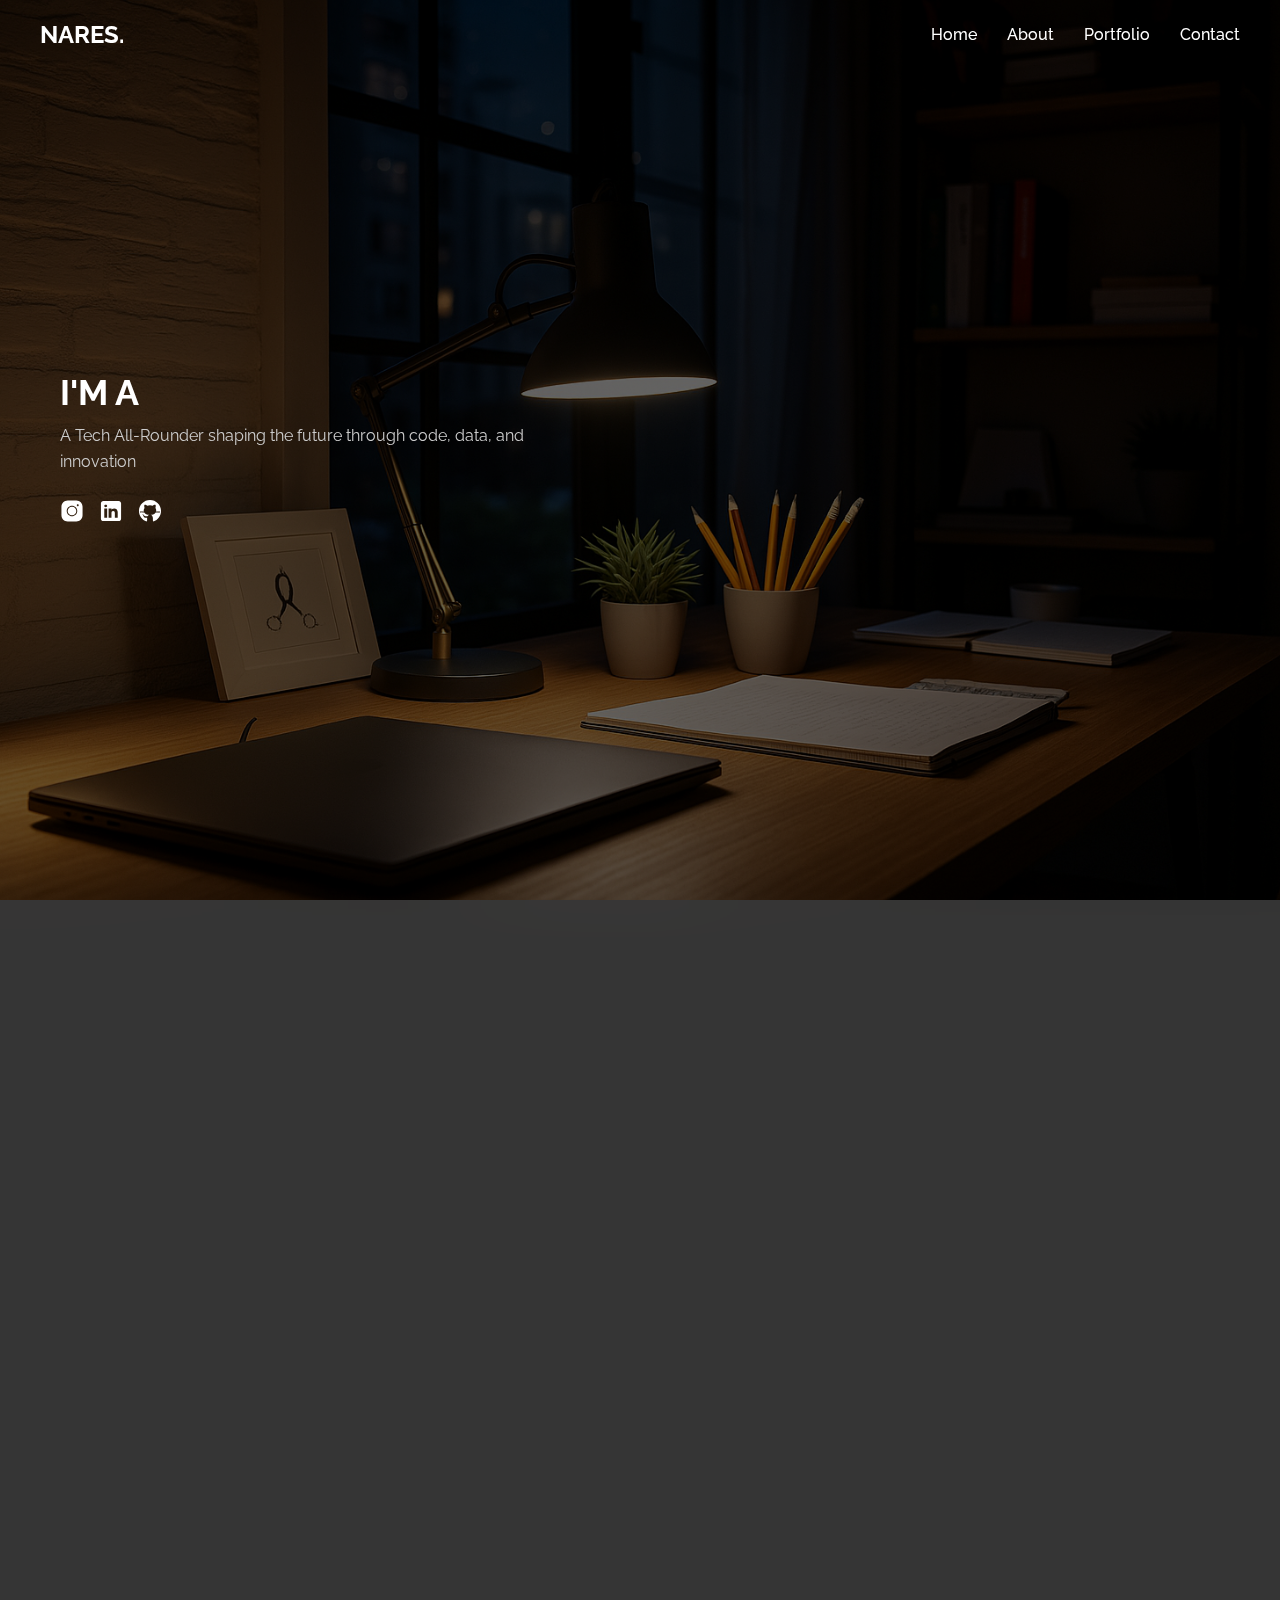
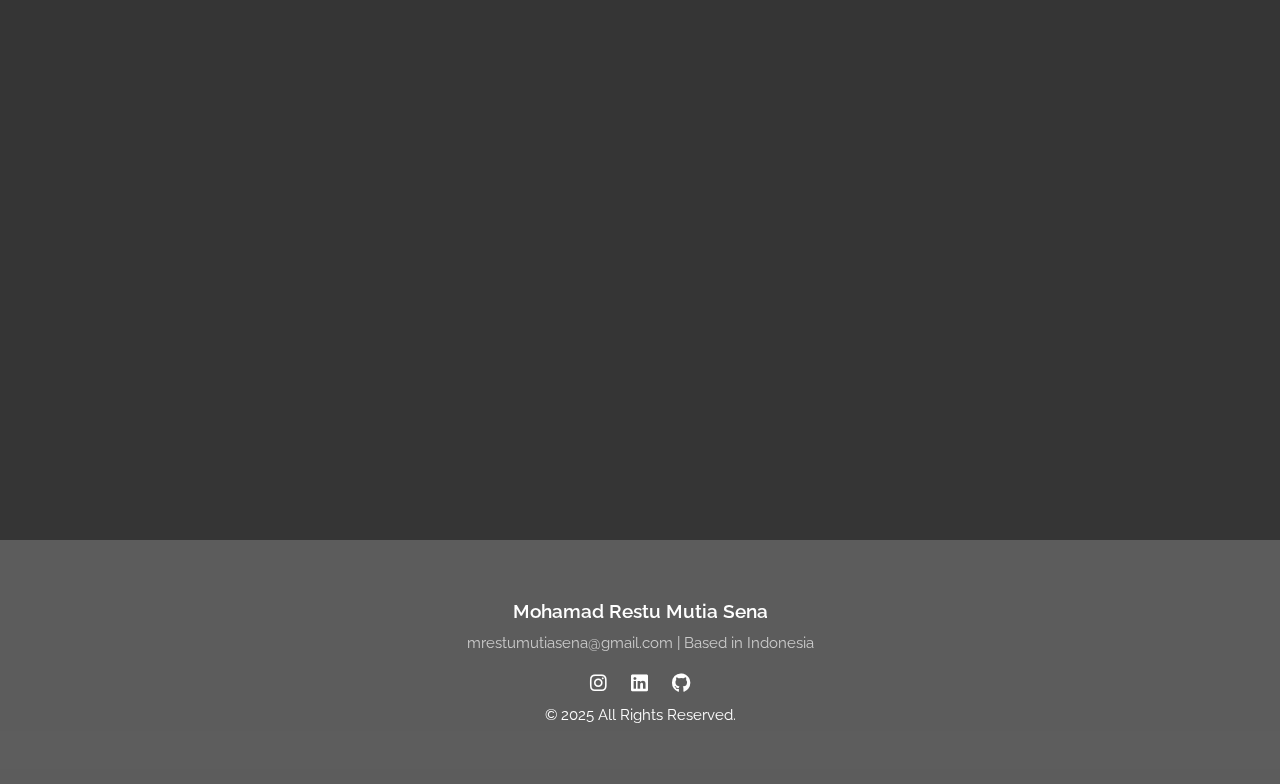
<file: index.html>
<!DOCTYPE html>
<html lang="en">

<head>
  <meta charset="UTF-8" />
  <meta name="viewport" content="width=device-width, initial-scale=1.0" />
  <title>Restu-Portofolio</title>
  <link rel="stylesheet" href="style.css" />
  <link rel="stylesheet" href="https://cdnjs.cloudflare.com/ajax/libs/font-awesome/6.4.0/css/all.min.css">
  <link href="https://fonts.googleapis.com/css2?family=Raleway:wght@400;700&display=swap" rel="stylesheet" />
</head>

<body>
  <div class="overlay-bg"></div> <!-- Background tetap -->

  <header id="navbar">
    <div class="logo">NARES.</div>
    <nav>
      <ul class="nav-links">
        <li><a href="#home">Home</a></li>
        <li><a href="#about">About</a></li>
        <li><a href="#portfolio">Portfolio</a></li>
        <li><a href="#contact">Contact</a></li>
      </ul>
    </nav>
  </header>

  <!-- Dummy sections biar bisa di-scroll -->
  <section id="home" class="home-section fade-in-section">
    <div class="home-content align-left">
      <h1 class="typing-text">I'M A&nbsp;<span id="dynamic-role"></span></h1>
      <p class="subtext">A Tech All‑Rounder shaping the future through code, data, and innovation</p>

      <div class="social-icons">
        <a href="https://www.instagram.com/jzfghl/" target="_blank">
          <img src="icons/instagram.svg" alt="Instagram" />
        </a>
        <a href="https://www.linkedin.com/in/mohamad-restu-mutia-sena-507b7b36a/?trk=opento_sprofile_details"
          target="_blank">
          <img src="icons/linkedin.svg" alt="LinkedIn" />
        </a>
        <a href="https://github.com/Restu4" target="_blank">
          <img src="icons/github.svg" alt="GitHub" />
        </a>
      </div>
    </div>
  </section>

  <div class="blur-wrapper">
    <section id="about" class="about-section fade-in-section">
      <div class="about-content">
        <div class="about-image">
          <img src="assets/about.jpg" alt="Foto Profil">
        </div>

        <div class="about-text">
          <h2>About Me</h2>
          <p>
            Hi, I’m Restu, a Network Engineer with experience in Data Analysis, Front-End Web Development, IT Support,
            and
            UI Design. I’ve completed a warehouse stock management database system and a laundry management system
            project, focusing on configuring and optimizing networks for stability and performance. I’m now passionate
            about advancing in cybersecurity and data engineering to build smarter, secure digital solutions.
          </p>

          <div class="stats">
            <div class="stat-box">
              <div class="stat-icon">
                <img src="icons/cert.png" alt="Certificate Icon">
              </div>
              <div class="stat-info">
                <h3>Certificates</h3>
                <p class="subtext">Professional skills certified</p>
              </div>
              <div class="stat-number">8</div>
            </div>

            <div class="stat-box">
              <div class="stat-icon">
                <img src="icons/proj.png" alt="Project Icon">
              </div>
              <div class="stat-info">
                <h3>Projects</h3>
                <p class="subtext">projects based on real clients</p>
              </div>
              <div class="stat-number">6</div>
            </div>

            <div class="stat-box">
              <div class="stat-icon">
                <img src="icons/skill.png" alt="Skill Icon">
              </div>
              <div class="stat-info">
                <h3>Skills</h3>
                <p class="subtext">From network to frontend</p>
              </div>
              <div class="stat-number">13</div>
            </div>
          </div>
        </div>
      </div>
    </section>

    <div class="gradient-divider"></div>

    <section id="portfolio" class="portfolio-section fade-in-section">
      <h2 class="section-title">Portfolio</h2>

      <!-- Tabs Bar -->
      <div class="portfolio-tabs">
        <button class="tab-btn active" data-tab="cert">Certificates</button>
        <button class="tab-btn" data-tab="proj">Projects</button>
        <button class="tab-btn" data-tab="skill">Skills</button>
        <button class="tab-btn" data-tab="exp">Experience</button>
        <button class="tab-btn" data-tab="edu">Education</button>
      </div>

      <!-- Certificates -->
      <div class="tab-content tab-active" id="cert">
        <div class="cert-grid fade-in-cards">
          <div class="cert-card">
            <img src="Cert/cert1.jpg">
            <div class="card-body">
              <h3>BNSP Computer and Network Engineering</h3>
              <p>Professional certification from BNSP</p>
              <!-- Di setiap card sertifikat/project -->
              <a href="#!" class="detail-btn" data-target="modal-cert1">Detail</a>
            </div>
          </div>

          <div class="cert-card">
            <img src="Cert/cert2.jpg">
            <div class="card-body">
              <h3>Axelbit Certified Junior Network Engineer</h3>
              <p>Professional certification from Axelbit</p>
              <!-- Di setiap card sertifikat/project -->
              <a href="#!" class="detail-btn" data-target="modal-cert2">Detail</a>
            </div>
          </div>

          <div class="cert-card">
            <img src="Cert/cert3.png">
            <div class="card-body">
              <h3>Data Analyst Intern</h3>
              <p>Internship completion certification at PT. KGG</p>
              <!-- Di setiap card sertifikat/project -->
              <a href="#!" class="detail-btn" data-target="modal-cert3">Detail</a>
            </div>
          </div>

          <div class="cert-card">
            <img src="Cert/cert4.jpg">
            <div class="card-body">
              <h3>Conditional IF-Else</h3>
              <p>MySkill bootcamp certification</p>
              <!-- Di setiap card sertifikat/project -->
              <a href="#!" class="detail-btn" data-target="modal-cert4">Detail</a>
            </div>
          </div>

          <div class="cert-card">
            <img src="Cert/cert5.jpg">
            <div class="card-body">
              <h3>Data Analyst Fundamental</h3>
              <p>MySkill bootcamp certification</p>
              <!-- Di setiap card sertifikat/project -->
              <a href="#!" class="detail-btn" data-target="modal-cert5">Detail</a>
            </div>
          </div>

          <div class="cert-card">
            <img src="Cert/cert6.jpg">
            <div class="card-body">
              <h3>Hardware Fundamental</h3>
              <p>Professional certification from Axioo</p>
              <!-- Di setiap card sertifikat/project -->
              <a href="#!" class="detail-btn" data-target="modal-cert6">Detail</a>
            </div>
          </div>

          <div class="cert-card">
            <img src="Cert/cert7.jpg">
            <div class="card-body">
              <h3>Computer Maintenance</h3>
              <p>Professional certification from Axioo</p>
              <!-- Di setiap card sertifikat/project -->
              <a href="#!" class="detail-btn" data-target="modal-cert7">Detail</a>
            </div>
          </div>

          <div class="cert-card">
            <img src="Cert/cert8.jpg">
            <div class="card-body">
              <h3>Graphic Design Fundamental</h3>
              <p>Professional certification from Axioo</p>
              <!-- Di setiap card sertifikat/project -->
              <a href="#!" class="detail-btn" data-target="modal-cert8">Detail</a>
            </div>
          </div>

        </div>
      </div>

      <!-- Projects -->
      <div class="tab-content" id="proj">
        <div class="cert-grid fade-in-cards">
          <div class="cert-card">
            <img src="Project/proj1.png">
            <div class="card-body">
              <h3>Portfolio Website</h3>
              <p>Personal portfolio website with interactive animations</p>
              <a href="#!" class="detail-btn" data-target="modal-proj1">Detail</a>
            </div>
          </div>

          <div class="cert-card">
            <img src="Project/Proj2.png">
            <div class="card-body">
              <h3>Skincare recommendation website</h3>
              <p>AI-based website creation project</p>
              <a href="#!" class="detail-btn" data-target="modal-proj2">Detail</a>
            </div>
          </div>

          <div class="cert-card">
            <img src="Project/proj3.png">
            <div class="card-body">
              <h3>Structured Office Network</h3>
              <p>Creating a network design structure for 3 rooms</p>
              <a href="#!" class="detail-btn" data-target="modal-proj3">Detail</a>
            </div>
          </div>

          <div class="cert-card">
            <img src="Project/proj4.png">
            <div class="card-body">
              <h3>Cohort Analyis Overview</h3>
              <p>grouping processed data into data that can be analyzed</p>
              <a href="#!" class="detail-btn" data-target="modal-proj4">Detail</a>
            </div>
          </div>

          <div class="cert-card">
            <img src="Project/proj5.png">
            <div class="card-body">
              <h3>Office Network Design</h3>
              <p>Create a network topology according to the case study</p>
              <a href="#!" class="detail-btn" data-target="modal-proj5">Detail</a>
            </div>
          </div>

          <div class="cert-card">
            <img src="Project/proj6.png">
            <div class="card-body">
              <h3>Travel Application</h3>
              <p>Travel application to select and find out the distance of the tourist attraction</p>
              <a href="#!" class="detail-btn" data-target="modal-proj6">Detail</a>
            </div>
          </div>

          <div class="cert-card">
            <img src="Project/proj7.png">
            <div class="card-body">
              <h3>Laundry System Database</h3>
              <p>System for recording laundry activities</p>
              <a href="#!" class="detail-btn" data-target="modal-proj7">Detail</a>
            </div>
          </div>
        </div>
      </div>

      <!-- Skills -->
      <div class="tab-content" id="skill">
        <div class="skill-grid fade-in-cards">
          <div class="skill-card">
            <img src="skill/s1.png" alt="HTML">
            <p>Networking</p>
          </div>

          <div class="skill-card">
            <img src="skill/s2.png" alt="HTML">
            <p>Virtual Box</p>
          </div>

          <div class="skill-card">
            <img src="skill/s3.png" alt="HTML">
            <p>Power BI</p>
          </div>

          <div class="skill-card">
            <img src="skill/s4.png" alt="HTML">
            <p>Microsoft Excel</p>
          </div>

          <div class="skill-card">
            <img src="skill/s5.png" alt="HTML">
            <p>Python</p>
          </div>

          <div class="skill-card">
            <img src="skill/s6.png" alt="HTML">
            <p>C++</p>
          </div>

          <div class="skill-card">
            <img src="skill/s7.png" alt="HTML">
            <p>React JS</p>
          </div>

          <div class="skill-card">
            <img src="skill/s8.png" alt="HTML">
            <p>SQL</p>
          </div>

          <div class="skill-card">
            <img src="skill/s9.png" alt="HTML">
            <p>PHP</p>
          </div>

          <div class="skill-card">
            <img src="skill/s10.png" alt="HTML">
            <p>Javasript</p>
          </div>

          <div class="skill-card">
            <img src="skill/s11.png" alt="HTML">
            <p>CSS3</p>
          </div>

          <div class="skill-card">
            <img src="skill/s12.png" alt="HTML">
            <p>HTML5</p>
          </div>

          <div class="skill-card">
            <img src="skill/s13.png" alt="HTML">
            <p>Figma</p>
          </div>
        </div>
      </div>

      <!-- Experience -->
      <div class="tab-content" id="exp">
        <div class="experience-list fade-in-cards">

          <div class="experience-item">
            <img src="assets/exp2.svg" alt="Telkom Logo">
            <div class="experience-details">
              <h3>Graphic Design Intern – PT. Tera Data Indonusa TBK</h3>
              <p>Create visual materials with Canva and Blender, complete design projects such as posters,
                infographics, and 3D models according to team standards, collaborate with the design team, and document
                the process in a structured manner.</p>
              <p>January - March 2022</p>
            </div>
          </div>

          <div class="experience-item">
            <img src="assets/exp1.jpeg" alt="Shopee Logo">
            <div class="experience-details">
              <h3>Data Analyst Intern – Kilap Global Group</h3>
              <p>Collect and clean data from multiple sources, analyze patterns and trends, and present results in
                reports or dashboards that are easy for teams and management to understand.</p>
              <p>January - February 2025</p>
            </div>
          </div>

        </div>
      </div>

      <!-- Education -->
      <div class="tab-content" id="edu">
        <div class="cert-grid fade-in-cards">
          <div class="cert-card">
            <img src="assets/edu2.jpg">
            <div class="card-body">
              <h3>SMK Negeri 1 Cipanas</h3>
              <p>Computer and Network Engineer – GPA: 86/100 <br> July 2021 - June 2024</p>
              <br>
              <p>Participated in TKJ network training and projects, handled IT infrastructure maintenance, hardware and
                software troubleshooting, and led the LAN network setup for school events. Successfully ranked among the
                top 5 students with network troubleshooting skills, earned network management and security
                certifications, and scored high on system administration exams.</p>
            </div>
          </div>

          <div class="cert-card">
            <img src="assets/edu1.jpg">
            <div class="card-body">
              <h3>Cakrawala University</h3>
              <p>System Technology and Information – GPA: 3.77/4.00 <br> September 2024 - Present
              </p>
              <br>
              <p>Bachelor of Technology and Information Systems (Semester 2) with a focus on Data Structure, Database
                System, Object-Oriented Programming, and Web Client Development. Completed a dynamic web mini-project
                (HTML, CSS, JS), minimarket inventory database design (MySQL), and user research-based redesign of the
                Ibis Paint X interface in Figma.</p>
            </div>
          </div>
        </div>
      </div>
    </section>

    <div class="gradient-divider"></div>

    <section id="contact" class="fade-in-section">
      <h2 class="section-title">Contact</h2>

      <form class="contact-form" action="https://formsubmit.co/mrestumutiasena@gmail.com" method="POST">
        <!-- FormSubmit settings -->
        <input type="hidden" name="_captcha" value="false">
        <input type="hidden" name="_next" value="thanks.html">

        <div class="form-group">
          <i class="fas fa-user"></i>
          <input type="text" name="name" placeholder="Your Name" required>
        </div>
        <div class="form-group">
          <i class="fas fa-envelope"></i>
          <input type="email" name="email" placeholder="Your Email" required>
        </div>
        <div class="form-group textarea">
          <i class="fas fa-comment-dots"></i>
          <textarea name="message" placeholder="Your Message" required></textarea>
        </div>
        <button type="submit">Send Message</button>
      </form>

    </section>

    <footer class="footer">
      <div class="footer-name">Mohamad Restu Mutia Sena</div>
      <div class="footer-contact">mrestumutiasena@gmail.com | Based in Indonesia</div>
      <div class="footer-social">
        <a href="https://www.instagram.com/jzfghl/"><i class="fab fa-instagram"></i></a>
        <a href="https://www.linkedin.com/in/mohamad-restu-mutia-sena-507b7b36a/?trk=opento_sprofile_details"><i
            class="fab fa-linkedin"></i></a>
        <a href="https://github.com/Restu4"><i class="fab fa-github"></i></a>
      </div>
      <div>&copy; 2025 All Rights Reserved.</div>
    </footer>

  </div>

  <script src="script.js"></script>

  <!--Modal Sertifikasi 1-->
  <div id="modal-cert1" class="modal hidden">
    <div class="modal-content">
      <span class="close" onclick="closeModal('modal-cert1')">&times;</span>
      <h2>BNSP Computer and Network Engineering</h2>
      <br>
      <p><strong>Published by:</strong> Lembaga Sertifikasi Profesi SMK Negeri 1 Cipanas.</p>
      <p><strong>Date of issue:</strong> 06 May 2024</p>
      <p><strong>Certificate Link:</strong> <a
          href="https://drive.google.com/file/d/1_iqstzsjNcpBcmB6SqzTEVxYTqkpymBZ/view?usp=sharing" target="_blank">View
          Certificate</a></p>
      <br>
      <p><strong>Computer and Network Engineering Competency Certificate</strong>
        <br>
        This certification involves a practical exam that requires me to design and build a network infrastructure for a
        medium-sized enterprise scenario. Tasks include topology planning, network hardware configuration, IP address
        assignment, and the selection and documentation of over 120 devices. The exam demonstrates my ability to manage
        and implement efficient, industry-standard network solutions.
      </p>
    </div>
  </div>
  <!---------------------->

  <!--Modal Sertifikasi 2-->
  <div id="modal-cert2" class="modal hidden">
    <div class="modal-content">
      <span class="close" onclick="closeModal('modal-cert2')">&times;</span>
      <h2>Axelbit Certified Junior Network Engineer</h2>
      <br>
      <p><strong>Published by:</strong> Axelerate You Bit-by-Bit</p>
      <p><strong>Date of issue:</strong> 23 January 2024</p>
      <p><strong>Certificate Link:</strong> <a
          href="https://drive.google.com/file/d/1ncJrQfROygvl3j6EKlLHvXj9G7MiCG8q/view?usp=sharing" target="_blank">View
          Certificate</a></p>
      <br>
      <p><strong>Professional certification from Axelbit</strong>
        <br>
        This certification is earned after completing intensive training and a competency exam in computer networking,
        focusing on Mikrotik device configuration and management, network topology design, and small- to medium-scale
        network infrastructure management. This certification certifies the skills of a Junior Network Engineer with a
        technical foundation ready for industry application.
      </p>
    </div>
  </div>
  <!---------------------->

  <!--Modal Sertifikasi 3-->
  <div id="modal-cert3" class="modal hidden">
    <div class="modal-content">
      <span class="close" onclick="closeModal('modal-cert3')">&times;</span>
      <h2>Data Analyst Intern</h2>
      <br>
      <p><strong>Published by:</strong> Kilap Global Group</p>
      <p><strong>Date of issue:</strong> 13 March 2025</p>
      <p><strong>Certificate Link:</strong> <a
          href="https://drive.google.com/file/d/1tB_xYylMLBe214zLZ6v3VkKoya0TDbax/view?usp=sharing" target="_blank">View
          Certificate</a></p>
      <br>
      <p><strong>Internship completion certification at PT. KGG</strong>
        <br>
        Operate Microsoft Excel and Power BI for data processing and visualization.
        Complete cohort and churn analyses to identify user retention and behavior patterns, supporting data-driven
        decision-making.
      </p>
    </div>
  </div>
  <!---------------------->

  <!--Modal Sertifikasi 4-->
  <div id="modal-cert4" class="modal hidden">
    <div class="modal-content">
      <span class="close" onclick="closeModal('modal-cert4')">&times;</span>
      <h2>Conditional IF-Else</h2>
      <br>
      <p><strong>Published by:</strong> MySkill</p>
      <p><strong>Date of issue:</strong> 09 July 2024</p>
      <p><strong>Certificate Link:</strong> <a
          href="https://drive.google.com/file/d/1TiJ_FZS4pzoogMb_MyOz9UCEn-ROSgN1/view?usp=sharing" target="_blank">View
          Certificate</a></p>
      <br>
      <p><strong>MySkill bootcamp certification</strong>
        <br>
        Attend intensive training focused on the use of Conditional IF-ELSE and Data Validation to improve data
        processing quality. Apply these concepts in real-world case studies to structure data, minimize input errors,
        and accelerate analysis. This bootcamp also provides an in-depth understanding of how conditional logic can
        support data-driven decision-making in a business environment.
      </p>
    </div>
  </div>
  <!---------------------->

  <!--Modal Sertifikasi 5-->
  <div id="modal-cert5" class="modal hidden">
    <div class="modal-content">
      <span class="close" onclick="closeModal('modal-cert5')">&times;</span>
      <h2>Data Analyst Fundamental</h2>
      <br>
      <p><strong>Published by:</strong> MySkill</p>
      <p><strong>Date of issue:</strong> 03 July 2024</p>
      <p><strong>Certificate Link:</strong> <a
          href="https://drive.google.com/file/d/1JT3rlYKYQKZWnKpy4VM9PHkfLtj8NtAk/view?usp=sharing" target="_blank">View
          Certificate</a></p>
      <br>
      <p><strong>MySkill bootcamp certification</strong>
        <br>
        Participate in intensive training focused on data cleaning and data manipulation using Excel.
        Learn data cleaning techniques to eliminate inconsistencies, remove duplication, and reformat data to prepare it
        for analysis. Learn advanced functions to support a more accurate and efficient data analysis process.
      </p>
    </div>
  </div>
  <!---------------------->

  <!--Modal Sertifikasi 6-->
  <div id="modal-cert6" class="modal hidden">
    <div class="modal-content">
      <span class="close" onclick="closeModal('modal-cert6')">&times;</span>
      <h2>Hardware Fundamental</h2>
      <br>
      <p><strong>Published by:</strong> PT. Tera Data Indonusa TBK</p>
      <p><strong>Date of issue:</strong> 12 October 2023</p>
      <p><strong>Certificate Link:</strong> <a
          href="https://drive.google.com/file/d/11vf43k8h50Vy2sslYAlOh9a2afnO1JbM/view?usp=sharing" target="_blank">View
          Certificate</a></p>
      <br>
      <p><strong>Professional certification from Axioo</strong>
        <br>
        Attend training on the main components of a computer, including the function and use of each piece of hardware,
        such as the processor, memory, storage, and I/O devices. Learn how to read and understand hardware
        specifications, enabling you to determine device requirements based on computing needs and system performance.
      </p>
    </div>
  </div>
  <!---------------------->

  <!--Modal Sertifikasi 7-->
  <div id="modal-cert7" class="modal hidden">
    <div class="modal-content">
      <span class="close" onclick="closeModal('modal-cert7')">&times;</span>
      <h2>Computer Maintenance</h2>
      <br>
      <p><strong>Published by:</strong> PT. Tera Data Indonusa TBK</p>
      <p><strong>Date of issue:</strong> 12 October 2023</p>
      <p><strong>Certificate Link:</strong> <a
          href="https://drive.google.com/file/d/1FMkVYGUwBbDeF4Y_i46O-YY5skb_flYT/view?usp=sharing" target="_blank">View
          Certificate</a></p>
      <br>
      <p><strong>Professional certification from Axioo</strong>
        <br>
        Attend computer maintenance training, from thorough hardware cleaning and internal component checks to applying
        thermal paste to the processor to maintain optimal performance and temperature. This training provides a
        practical understanding of maintenance procedures to ensure device longevity and optimal performance.
      </p>
    </div>
  </div>
  <!---------------------->

  <!--Modal Sertifikasi 8-->
  <div id="modal-cert8" class="modal hidden">
    <div class="modal-content">
      <span class="close" onclick="closeModal('modal-cert8')">&times;</span>
      <h2>Graphic Design Fundamental</h2>
      <br>
      <p><strong>Published by:</strong> PT. Tera Data Indonusa TBK</p>
      <p><strong>Date of issue:</strong> 21 December 2023</p>
      <p><strong>Certificate Link:</strong> <a
          href="https://drive.google.com/file/d/1FHno6wjLQ8ovUwtLkRBieQpYiDfpbqzf/view?usp=sharing" target="_blank">View
          Certificate</a></p>
      <br>
      <p><strong>Professional certification from Axioo</strong>
        <br>
        This course covers the fundamental principles of graphic design, including effective layout, the proper use of
        color and gradients, and an understanding of professional design terms and concepts. This course provides a
        solid foundation for creating compelling, consistent, and communicative visual designs.
      </p>
    </div>
  </div>
  <!---------------------->

  <!--Modal Projects 1-->
  <div id="modal-proj1" class="modal hidden">
    <div class="modal-content">
      <span class="close" onclick="closeModal('modal-proj1')">&times;</span>
      <h2>Portfolio Website</h2>
      <br>
      <p><strong>Description:</strong> Design and build a personal portfolio website using HTML, CSS, and JavaScript to
        showcase your experience, skills, and completed projects. The primary focus of this project is to create a
        simple initial portfolio layout, as a basis for future development of a responsive version.</p>
      <br>
      <p><strong>Tech Stack:</strong> HTML, CSS, JavaScript, and Figma</p>
      <br>
      <p><strong>Key Features:</strong></p>
      <ul style="margin-left: 15px;">
        <li>Smooth Scroll</li>
        <li>Fixed Navigation Bar</li>
        <li>Basic Animation on Scroll</li>
        <li>Hover Effect pada Menu dan Tombol</li>
      </ul>
    </div>
  </div>
  <!---------------------->

  <!--Modal Projects 2-->
  <div id="modal-proj2" class="modal hidden">
    <div class="modal-content">
      <span class="close" onclick="closeModal('modal-proj2')">&times;</span>
      <h2>Skincare recommendation website</h2>
      <br>
      <p><strong>Description:</strong> Building a website that provides AI-based skincare product recommendations and
        outfit of the day (OOTD) inspiration. This project is designed to help users find products and styles that suit
        their needs and preferences through a simple and interactive interface.</p>
      <br>
      <p><strong>Tech Stack:</strong> HTML, CSS, JavaScript, PHP, SQL, Python, and Figma</p>
      <br>
      <p><strong>Key Features:</strong></p>
      <ul style="margin-left: 15px;">
        <li>User Preference Input Form</li>
        <li>AI-Based Recommendations</li>
        <li>Dynamic Recommendation Page</li>
        <li>Simple and Interactive UI</li>
        <li>Product & Outfit Search System</li>
      </ul>
    </div>
  </div>
  <!---------------------->

  <!--Modal Projects 3-->
  <div id="modal-proj3" class="modal hidden">
    <div class="modal-content">
      <span class="close" onclick="closeModal('modal-proj3')">&times;</span>
      <h2>Structured Office Network</h2>
      <br>
      <p><strong>Description:</strong> Created a network design for 3 office rooms, operated Cisco devices to build star
        and tree topologies, and ensured optimal connectivity between devices.</p>
      <br>
      <p><strong>Tech Stack:</strong> Cisco and Microsoft Office</p>
      <br>
      <p><strong>Key Features:</strong></p>
      <ul style="margin-left: 15px;">
        <li>Multi-Room Network Design</li>
        <li>Star and Tree Topology</li>
        <li>Cisco Device Configuration</li>
        <li>Network Documentation</li>
      </ul>
    </div>
  </div>
  <!---------------------->

  <!--Modal Projects 4-->
  <div id="modal-proj4" class="modal hidden">
    <div class="modal-content">
      <span class="close" onclick="closeModal('modal-proj4')">&times;</span>
      <h2>Cohort Analyis Overview</h2>
      <br>
      <p><strong>Description:</strong> Cohort Analysis Overview
        Performs cohort and churn analysis by grouping raw data into analysis-ready data, making it easier to identify
        customer retention and behavior patterns.</p>
      <br>
      <p><strong>Tech Stack:</strong> Power BI and Microsoft Excel</p>
      <br>
      <p><strong>Key Features:</strong></p>
      <ul style="margin-left: 15px;">
        <li>Cohort Grouping</li>
        <li>Churn Analysis</li>
        <li>Data Cleansing & Transformation</li>
        <li>Data Visualization</li>
      </ul>
    </div>
  </div>
  <!---------------------->

  <!--Modal Projects 5-->
  <div id="modal-proj5" class="modal hidden">
    <div class="modal-content">
      <span class="close" onclick="closeModal('modal-proj5')">&times;</span>
      <h2>Office Network Design</h2>
      <br>
      <p><strong>Description:</strong> Office Network Design
        Designing an office network using Microsoft Visio, creating inter-room connection diagrams using star and tree
        topologies for documentation and network infrastructure planning.</p>
      <br>
      <p><strong>Tech Stack:</strong> Microsoft Visio and Microsoft Office</p>
      <br>
      <p><strong>Key Features:</strong></p>
      <ul style="margin-left: 15px;">
        <li>Network Schematic Creation with Visio</li>
        <li>Device Requirements Planning</li>
        <li>Professional Documentation</li>
        <li>Network Efficiency Analysis</li>
      </ul>
    </div>
  </div>
  <!---------------------->

  <!--Modal Projects 6-->
  <div id="modal-proj6" class="modal hidden">
    <div class="modal-content">
      <span class="close" onclick="closeModal('modal-proj6')">&times;</span>
      <h2>Travel Application</h2>
      <br>
      <p><strong>Description:</strong> Travel Application
        Developing a C++-based application to select and calculate distances to various tourist attractions, making it
        easier for users to plan their trips.</p>
      <br>
      <p><strong>Tech Stack:</strong> C++ Only</p>
      <br>
      <p><strong>Key Features:</strong></p>
      <ul style="margin-left: 15px;">
        <li>Tourist Destination Selection</li>
        <li>Distance Calculation</li>
        <li>Simple Interface</li>
        <li>Tourist Data Management</li>
        <li>Basic Trip Optimization</li>
      </ul>
    </div>
  </div>
  <!---------------------->

  <!--Modal Projects 7-->
  <div id="modal-proj7" class="modal hidden">
    <div class="modal-content">
      <span class="close" onclick="closeModal('modal-proj7')">&times;</span>
      <h2>Laundry System Database</h2>
      <br>
      <p><strong>Description:</strong> Laundry System Database
        Building a database system for recording laundry activities using phpMyAdmin and SQL, including storing
        transactions, customers, and services.</p>
      <br>
      <p><strong>Tech Stack:</strong> PHP and SQL</p>
      <br>
      <p><strong>Key Features:</strong></p>
      <ul style="margin-left: 15px;">
        <li>Customer Data Management</li>
        <li>Laundry Transaction Recording</li>
        <li>Inter-Table Relationships</li>
        <li>SQL Queries</li>
        <li>Simple Reporting</li>
      </ul>
    </div>
  </div>
  <!---------------------->

</body>

</html>
</file>
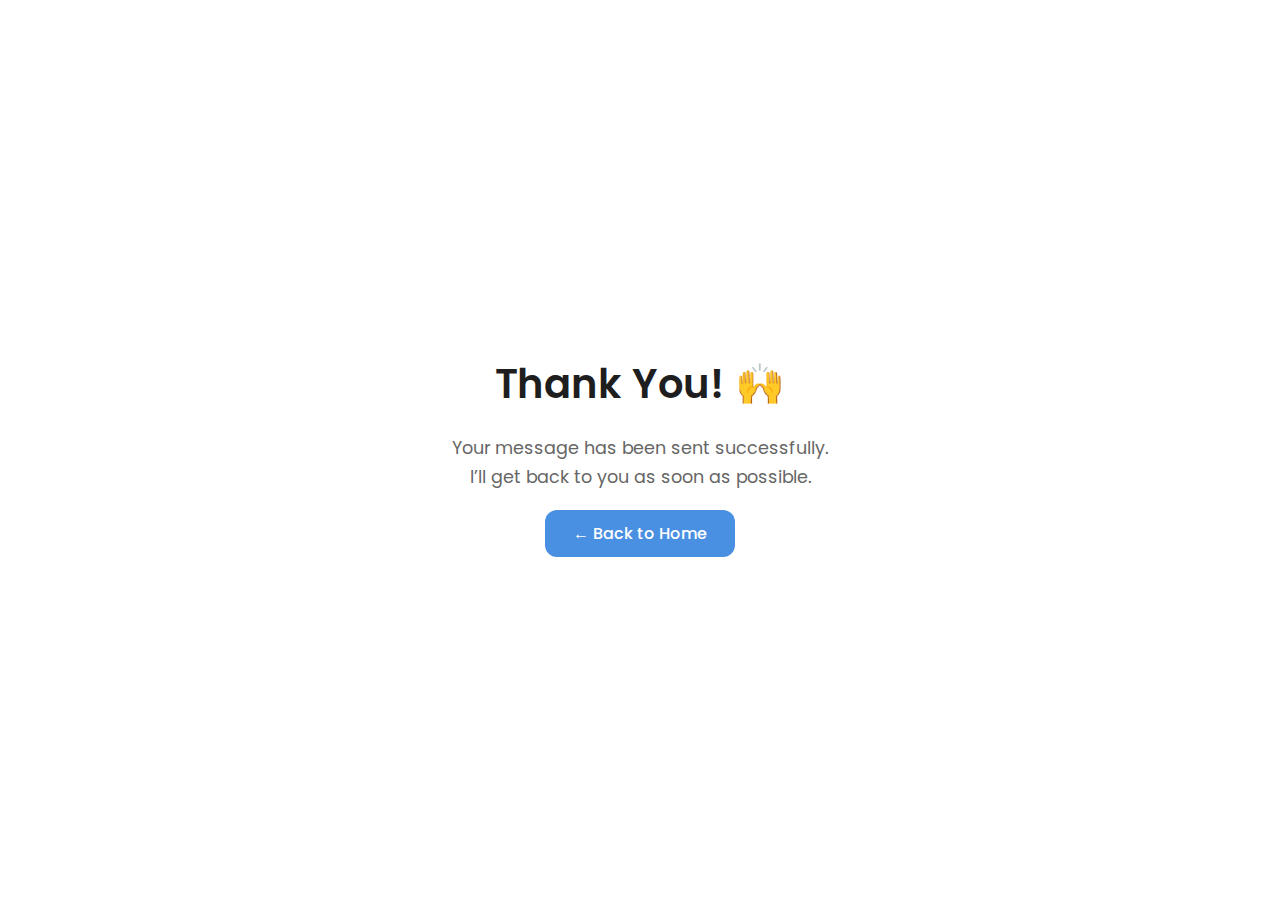
<file: thanks.html>
<!DOCTYPE html>
<html lang="en">
<head>
  <meta charset="UTF-8" />
  <meta name="viewport" content="width=device-width, initial-scale=1.0"/>
  <title>Thank You!</title>
  <link rel="stylesheet" href="style.css" />
  <link rel="preconnect" href="https://fonts.googleapis.com">
  <link href="https://fonts.googleapis.com/css2?family=Poppins:wght@400;600&display=swap" rel="stylesheet">
  <style>
    body {
      margin: 0;
      font-family: 'Poppins', sans-serif;
      background-color: #fff;
      color: #333;
      display: flex;
      justify-content: center;
      align-items: center;
      min-height: 100vh;
    }

    .thanks-wrapper {
      text-align: center;
      padding: 60px 30px;
      max-width: 600px;
      animation: fadeIn 0.8s ease-in-out;
    }

    .thanks-wrapper h1 {
      font-size: 2.5rem;
      font-weight: 600;
      margin-bottom: 20px;
      color: #1e1e1e;
    }

    .thanks-wrapper p {
      font-size: 1.1rem;
      color: #666;
      margin-bottom: 30px;
      line-height: 1.6;
    }

    .thanks-wrapper a {
      background-color: #4A90E2;
      color: #fff;
      padding: 12px 28px;
      text-decoration: none;
      font-weight: 500;
      border-radius: 12px;
      transition: background 0.3s ease;
    }

    .thanks-wrapper a:hover {
      background-color: #357ABD;
    }

    @keyframes fadeIn {
      from {
        opacity: 0;
        transform: translateY(30px);
      }
      to {
        opacity: 1;
        transform: translateY(0);
      }
    }
  </style>
</head>
<body>

  <div class="thanks-wrapper">
    <h1>Thank You! 🙌</h1>
    <p>Your message has been sent successfully.<br>I’ll get back to you as soon as possible.</p>
    <a href="index.html">← Back to Home</a>
  </div>

</body>
</html>
</file>
<file: style.css>
* {
    margin: 0;
    padding: 0;
    box-sizing: border-box;
    scroll-behavior: smooth;
}

body {
    font-family: 'Raleway', sans-serif;
    background-color: #121212;
    color: white;
}

.overlay-bg {
    position: fixed;
    top: 0;
    left: 0;
    width: 100%;
    height: 100%;
    background-image: url('assets/bg4.png');
    /* ganti dengan path gambarmu */
    background-size: cover;
    background-position: center;
    z-index: -1;
    filter: brightness(0.4);
    /* bikin gelap sedikit supaya teks kelihatan */
}

header {
    position: fixed;
    top: 0;
    left: 0;
    width: 100%;
    padding: 20px 40px;
    display: flex;
    justify-content: space-between;
    align-items: center;
    transition: background-color 0.3s ease;
    z-index: 1000;
    background-color: transparent;
    border-radius: 0 0 10px 10px;
}

header.scrolled {
    background-color: rgba(20, 20, 20, 0.5);
    /* transparan gelap, lebih soft */
    backdrop-filter: blur(10px);
    -webkit-backdrop-filter: blur(10px);
    box-shadow: 0 2px 10px rgba(0, 0, 0, 0.3);
    /* bayangan lebih dalam */
}

.logo {
    font-size: 1.5rem;
    font-weight: 700;
    color: white;
}

.nav-links {
    list-style: none;
    display: flex;
    gap: 30px;
}

.nav-links a {
    position: relative;
    color: white;
    text-decoration: none;
    font-weight: 500;
    padding-bottom: 5px;
    transition: color 0.3s ease;
}

/* Efek garis bawah animasi */
.nav-links a::after {
    content: '';
    position: absolute;
    left: 0;
    bottom: 0;
    width: 0%;
    height: 2px;
    background-color: white;
    transition: width 0.3s ease;
}

/* Saat hover: garis bawah muncul dari kiri */
.nav-links a:hover::after {
    width: 100%;
}


.section {
    height: 100vh;
    padding: 100px 40px;
}

/*Blur Bg*/
.blur-wrapper {
    background: rgba(255, 255, 255, 0.15);
    backdrop-filter: blur(24px);
    -webkit-backdrop-filter: blur(24px);
}

.about-section,
.portfolio-section {
    background: transparent;
}

/* Home Section */
.home-section {
    height: 100vh;
    display: flex;
    justify-content: flex-start;
    align-items: center;
    padding: 0 60px;
}

.home-content h1 {
    font-size: 2.2rem;
    margin-bottom: 10px;
    color: white;
}

.home-content.align-left {
    max-width: 600px;
    text-align: left;
    display: flex;
    flex-direction: column;
    align-items: flex-start;
}

.subtext {
    font-size: 1rem;
    color: #cccccc;
    max-width: 500px;
    margin: 0 auto;
    line-height: 1.6;
}

/* Icon lebih kecil */
.social-icons img {
    width: 24px;
    height: 24px;
    filter: invert(100%);
    transition: transform 0.3s ease;
}

.social-icons {
    margin-top: 25px;
    display: flex;
    justify-content: center;
    gap: 20px;
}

.typing-text {
    display: flex;
    justify-content: center;
    align-items: center;
    font-size: 2rem;
    font-weight: bold;
    color: white;
    height: 2.5rem;
    overflow: hidden;
}

#dynamic-role {
    display: inline-block;
    height: 2.5rem;
    overflow: hidden;
    position: relative;
}

#dynamic-role .role-list {
    display: flex;
    flex-direction: column;
    transform: translateY(0);
    transition: transform 0.6s ease-in-out;
}

#dynamic-role .role-item {
    height: 2.5rem;
    color: #66ffcc;
    /* Warna kalem untuk dark theme */
}

#dynamic-role {
    display: inline-block;
}

.letter {
    display: inline-block;
    transform: translateY(100%);
    opacity: 0;
    animation: slideUp 0.5s forwards;
}

@keyframes slideUp {
    to {
        transform: translateY(0);
        opacity: 1;
    }
}

@keyframes slideOut {
    to {
        transform: translateY(-100%);
        opacity: 0;
    }
}

.letter-out {
    animation: slideOut 0.5s forwards;
}

.social-icons {
    margin-top: 25px;
    display: flex;
    gap: 15px;
    align-items: center;
}

/* About Section */
.about-section {
    padding: 100px 60px;
    min-height: 85vh;
    position: relative;
    z-index: 2;
    border-radius: 10px 10px 0 0;
}

.about-content {
    display: flex;
    align-items: center;
    /* ini biar teks rata tengah terhadap foto */
    justify-content: space-between;
    gap: 40px;
}

.about-image img {
    width: 240px;
    height: 320px;
    /* 3:4 ratio */
    object-fit: cover;
    border-radius: 16px;
    box-shadow: 0 4px 20px rgba(0, 0, 0, 0.2);
}

.about-text {
    flex: 1;
    margin-left: 40px;
    color: #fff;
}

.about-text h2 {
    font-size: 2rem;
    margin-bottom: 10px;
    font-weight: 700;
}

.about-text p {
    font-size: 1rem;
    color: #fff;
    line-height: 1.7;
    margin-bottom: 30px;
}

.stats {
    display: flex;
    flex-wrap: wrap;
    justify-content: space-between;
    gap: 20px;
    max-width: 100%;
}

.stat-box {
    display: flex;
    align-items: flex-start;
    /* <== ganti dari center */
    justify-content: space-between;
    background: rgba(255, 255, 255, 0.8);
    backdrop-filter: blur(8px);
    -webkit-backdrop-filter: blur(8px);
    border-radius: 14px;
    padding: 16px 20px;
    width: 100%;
    max-width: 250px;
    height: 75px;
    box-shadow: 0 4px 20px rgba(0, 0, 0, 0.1);
    color: #111;
    gap: 15px;
}

.stat-icon img {
    width: 36px;
    height: 36px;
    object-fit: contain;
    margin-right: 16px;
}

.stat-info {
    flex: 1;
    display: flex;
    flex-direction: column;
    justify-content: flex-start;
}

.stat-info h3 {
    font-size: 0.75rem;
    font-weight: 600;
    margin: 0;
}

.stat-info .subtext {
    font-size: 0.55rem;
    color: #000;
}

.stat-number {
    font-size: 1.8rem;
    font-weight: bold;
    margin-left: 10px;
    color: #000;
}

/*Divider*/
.gradient-divider {
  height: 2px;
  width: 70%;
  margin: 100px auto 60px;
  background: linear-gradient(
    to right,
    rgba(255, 255, 255, 0) 0%,
    rgba(255, 255, 255, 0.4) 50%,
    rgba(255, 255, 255, 0) 100%
  );
}

/* Portofolio Section */
.portfolio-section {
    padding: 100px 40px;
    border-radius: 0 0 20px 20px;
    color: white;
}

.section-title {
    text-align: center;
    font-size: 2.4rem;
    font-weight: 700;
    margin-bottom: 60px;
    color: white;
}

.portfolio-tabs {
    display: flex;
    justify-content: space-between;
    max-width: 800px;
    margin: 0 auto 40px auto;
    padding: 10px;
    background: rgba(255, 255, 255, 0.15);
    backdrop-filter: blur(14px);
    -webkit-backdrop-filter: blur(14px);
    border-radius: 16px;
    gap: 10px;
}

.tab-bar-bg {
    background: rgba(255, 255, 255, 0.15);
    backdrop-filter: blur(20px);
    -webkit-backdrop-filter: blur(20px);
    padding: 10px;
    width: 100%;
    max-width: 900px;
}

.tab-buttons {
    display: flex;
    justify-content: space-between;
    flex-wrap: wrap;
    gap: 10px;
}

.tab-btn {
    flex: 1;
    text-align: center;
    padding: 12px 0;
    border: none;
    font-weight: 600;
    border-radius: 12px;
    background: rgba(255, 255, 255, 0.1);
    color: #fff;
    transition: all 0.3s ease;
    cursor: pointer;
}

.tab-btn:hover {
    background: rgba(255, 255, 255, 0.2);
}

.tab-btn.active {
    background: white;
    color: #111;
    font-weight: 700;
}

.cert-grid,
.skill-grid {
    display: grid;
    grid-template-columns: repeat(auto-fit, minmax(240px, 1fr));
    gap: 24px;
    max-width: 1100px;
    margin: 0 auto;
}

.cert-card {
    background: rgba(255, 255, 255, 0.25);/* semitransparan putih */
    backdrop-filter: blur(12px);
    -webkit-backdrop-filter: blur(12px);
    border: 3px solid rgba(255, 255, 255, 0.2);
    border-radius: 12px;
    box-shadow: 0 4px 16px rgba(0, 0, 0, 0.08);
    overflow: hidden;
    display: flex;
    flex-direction: column;
    opacity: 0;
    transform: translateY(20px);
    animation: cardFadeUp 0.5s ease forwards;
    color: #fff; /* biar teks tetap kontras */
}

.cert-card:nth-child(1) {
    animation-delay: 0.1s;
}

.cert-card:nth-child(2) {
    animation-delay: 0.2s;
}

.cert-card:nth-child(3) {
    animation-delay: 0.3s;
}

.cert-card:nth-child(4) {
    animation-delay: 0.4s;
}

.cert-card:nth-child(5) {
    animation-delay: 0.5s;
}

.cert-card:nth-child(6) {
    animation-delay: 0.6s;
}

.cert-card:nth-child(7) {
    animation-delay: 0.7s;
}

.cert-card:nth-child(8) {
    animation-delay: 0.8s;
}

@keyframes cardFadeUp {
    to {
        opacity: 1;
        transform: translateY(0);
    }
}

.cert-card img {
    width: 100%;
    height: 160px;
    object-fit: cover;
}

.card-body {
    padding: 20px;
    flex: 1;
    display: flex;
    flex-direction: column;
    color: #fff; /* teks jadi putih */
}

.card-body h3 {
    margin-bottom: 8px;
    font-size: 1.1rem;
    color: #fff;
}

.card-body p {
    font-size: 0.9rem;
    color: #fff;
    flex: 1;
}

.detail-btn {
  display: inline-block;
  margin-top: 14px;
  padding: 8px 16px;
  background-color: rgba(0, 0, 0, 0.6);
  color: #fff;
  border-radius: 8px;
  font-size: 0.85rem;
  text-decoration: none;
  transition: background 0.3s ease;
}

.detail-btn:hover {
  background-color: rgba(0, 0, 0, 0.8);
}

.modal {
  display: none;
  position: fixed;
  z-index: 9999;
  top: 0; left: 0;
  width: 100%;
  height: 100%;
  background-color: rgba(0,0,0,0.6);
  backdrop-filter: blur(6px);
  justify-content: center;
  align-items: center;
}

.modal-content {
  background: #fff;
  color: #111;
  padding: 24px 32px;
  border-radius: 16px;
  width: 90%;
  max-width: 600px;
  animation: fadeIn 0.3s ease-in-out;
  box-shadow: 0 8px 32px rgba(0,0,0,0.3);
}

.modal .close {
  float: right;
  font-size: 24px;
  font-weight: bold;
  cursor: pointer;
  margin-top: -10px;
}

@keyframes fadeIn {
  from { opacity: 0; transform: scale(0.95); }
  to { opacity: 1; transform: scale(1); }
}

.skill-grid {
    display: grid;
    grid-template-columns: repeat(5, 1fr);
    /* 5 kolom */
    gap: 20px;
    justify-content: center;
    align-items: center;
    max-width: 1000px;
    margin: 0 auto;
}

.skill-card {
    backdrop-filter: blur(8px);
    background: rgba(255, 255, 255, 0.18);
    padding: 24px;
    border-radius: 16px;
    text-align: center;
    width: 130px;
    height: 130px;
    display: flex;
    flex-direction: column;
    justify-content: center;
    align-items: center;
    transition: transform 0.3s ease;
    margin-left: 30px;
}

.skill-card img {
    width: 45px;
    height: 45px;
    margin-bottom: 8px;
}

.skill-card p {
    font-size: 0.85rem;
    color: white;
    font-weight: 500;
}

.skill-card:hover {
    transform: scale(1.05);
}

.experience-list {
    display: flex;
    flex-direction: column;
    gap: 24px;
    max-width: 800px;
    margin: 0 auto;
}

.experience-item {
    display: flex;
    gap: 20px;
    background: rgba(255, 255, 255, 0.25);
    backdrop-filter: blur(12px);
    -webkit-backdrop-filter: blur(12px);
    padding: 20px;
    border-radius: 16px;
    align-items: flex-start;
    box-shadow: 0 4px 12px rgba(0, 0, 0, 0.1);
}

.experience-item img {
    width: 72px;
    height: 72px;
    object-fit: contain;
    border-radius: 12px;
}

.experience-details {
    flex: 1;
    color: white;
}

.experience-details h3 {
    font-size: 1rem;
    margin-bottom: 6px;
}

.experience-details p {
    font-size: 0.9rem;
    margin-bottom: 4px;
    color: #eee;
    line-height: 1.6;
}

/* Reuse cardFadeUp animasi */
.skill-card,
.experience-item {
    opacity: 0;
    transform: translateY(20px);
    animation: cardFadeUp 0.5s ease forwards;
}

.skill-card:nth-child(1),
.experience-item:nth-child(1) {
    animation-delay: 0.1s;
}

.skill-card:nth-child(2),
.experience-item:nth-child(2) {
    animation-delay: 0.2s;
}

.skill-card:nth-child(3),
.experience-item:nth-child(3) {
    animation-delay: 0.3s;
}

.skill-card:nth-child(4),
.experience-item:nth-child(4) {
    animation-delay: 0.4s;
}

.skill-card:nth-child(5),
.experience-item:nth-child(5) {
    animation-delay: 0.5s;
}

.skill-card:nth-child(6),
.experience-item:nth-child(6) {
    animation-delay: 0.1s;
}

.skill-card:nth-child(7),
.experience-item:nth-child(7) {
    animation-delay: 0.2s;
}

.skill-card:nth-child(8),
.experience-item:nth-child(8) {
    animation-delay: 0.3s;
}

.skill-card:nth-child(9),
.experience-item:nth-child(9) {
    animation-delay: 0.4s;
}

.skill-card:nth-child(10),
.experience-item:nth-child(10) {
    animation-delay: 0.5s;
}

.skill-card:nth-child(11),
.experience-item:nth-child(11) {
    animation-delay: 0.3s;
}

.skill-card:nth-child(12),
.experience-item:nth-child(12) {
    animation-delay: 0.4s;
}

.skill-card:nth-child(13),
.experience-item:nth-child(13) {
    animation-delay: 0.5s;
}

/* Tambah sesuai jumlah item kalau perlu */

@keyframes cardFadeUp {
    to {
        opacity: 1;
        transform: translateY(0);
    }
}

/* Section container blur & layout konsisten */
/* Title */
.section-title {
  font-size: 2.5rem;
  font-weight: 600;
  color: white;
  text-align: center;
  margin-bottom: 40px;
  padding-top: 80px;
}

/* Form */
.contact-form {
  max-width: 600px;
  margin: 0 auto;
  display: flex;
  flex-direction: column;
  gap: 20px;
}

.form-group {
  position: relative;
}

.form-group i {
  position: absolute;
  top: 50%;
  left: 16px;
  transform: translateY(-50%);
  color: white;
  font-size: 1rem;
  pointer-events: none;
}

.form-group.textarea i {
  top: 24px;
}

.contact-form input,
.contact-form textarea {
  width: 100%;
  padding: 16px 16px 16px 45px;
  border: none;
  border-radius: 14px;
  background: rgba(255, 255, 255, 0.2);
  color: white;
  font-size: 1rem;
  backdrop-filter: blur(14px);
  border: 1px solid rgba(255, 255, 255, 0.3);
}

.contact-form textarea {
  height: 140px;
  resize: none;
}

.contact-form input:focus,
.contact-form textarea:focus {
  background: rgba(255, 255, 255, 0.1); /* transparan tipis */
  backdrop-filter: blur(10px); /* tetap blur */
  outline: none;
  box-shadow: 0 0 5px rgba(255, 255, 255, 0.2);
  color: #fff; /* biar teks tetep kebaca */
}

/* Tombol Send Message elegan */
.contact-form button {
  padding: 16px;
  border: 2px solid white;
  background-color: transparent;
  color: white;
  font-weight: bold;
  font-size: 1rem;
  border-radius: 14px;
  cursor: pointer;
  transition: all 0.3s ease;
}

.contact-form button:hover {
  background-color: white;
  color: black;
}

/* Footer Profesional */
.footer {
  margin-top: 60px;
  padding: 60px 20px;
  text-align: center;
  color: white;
  background: rgba(255, 255, 255, 0.05);
  backdrop-filter: blur(6px);
  font-size: 0.95rem;
  display: flex;
  flex-direction: column;
  gap: 12px;
}

.footer .footer-name {
  font-size: 1.2rem;
  font-weight: 600;
}

.footer .footer-contact {
  font-size: 0.95rem;
  color: #ccc;
}

.footer .footer-social {
  margin-top: 8px;
}

.footer .footer-social a {
  color: white;
  margin: 0 10px;
  font-size: 1.2rem;
  transition: color 0.3s ease;
}

.footer .footer-social a:hover {
  color: #aaa;
}

.fade-in-section {
  opacity: 0;
  transform: translateY(30px);
  transition: all 0.8s ease-out;
  will-change: opacity, transform;
}

.fade-in-section.is-visible {
  opacity: 1;
  transform: none;
}


.tab-content {
    display: none;
    opacity: 0;
    transition: opacity 0.3s ease;
}

.tab-content.tab-active {
    display: block;
    opacity: 1;
}
</file>
